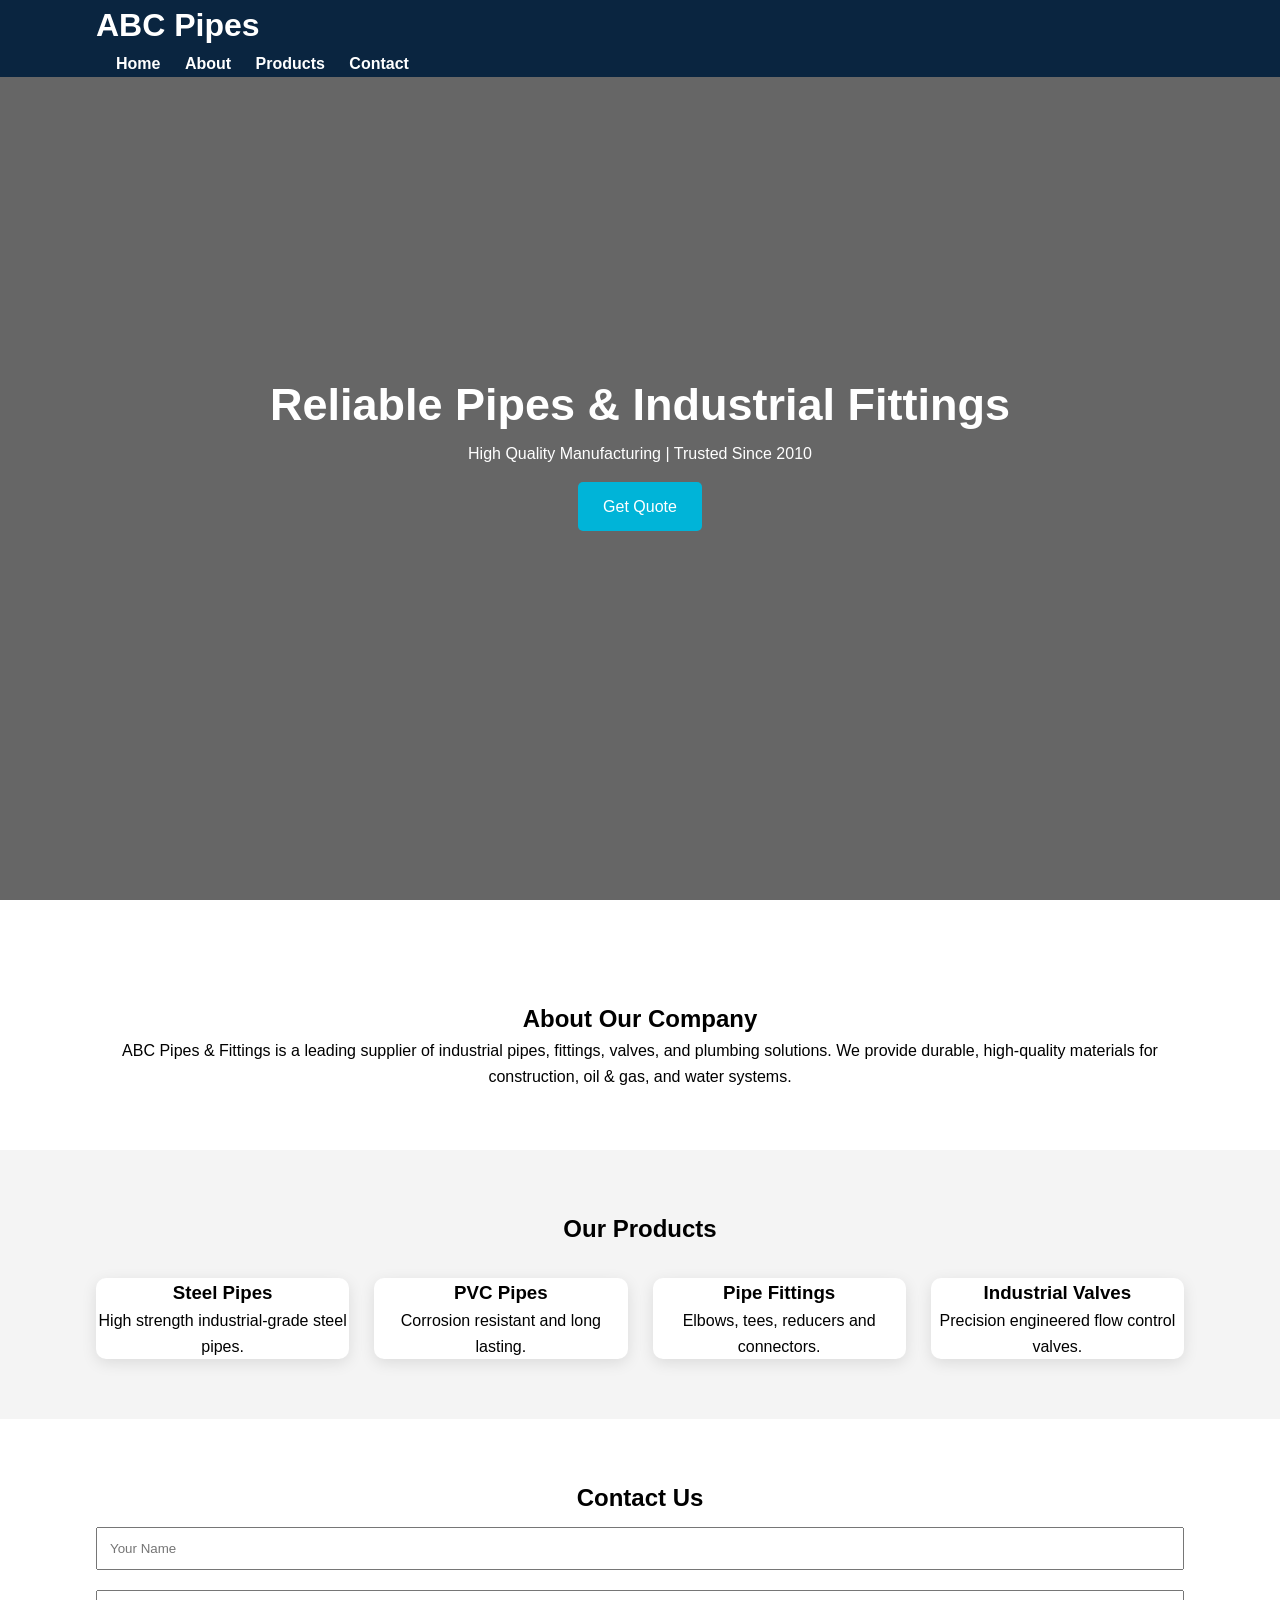
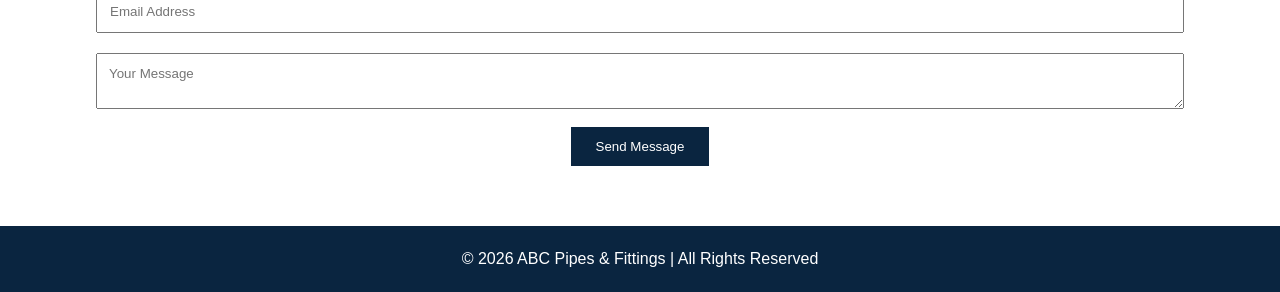
<file: front.html>
<!DOCTYPE html>
<html lang="en">
<head>
    <meta charset="UTF-8">
    <meta name="viewport" content="width=device-width, initial-scale=1.0">
    <title>ABC Pipes & Fittings</title>
    <link rel="stylesheet" href="style.css">
</head>

<body>

<!-- NAVBAR -->
<header>
    <div class="container">
        <h1 class="logo">ABC Pipes</h1>
        <nav>
            <a href="#">Home</a>
            <a href="#about">About</a>
            <a href="#products">Products</a>
            <a href="#contact">Contact</a>
        </nav>
    </div>
</header>

<!-- HERO SECTION -->
<section class="hero">
    <div class="hero-content">
        <h2>Reliable Pipes & Industrial Fittings</h2>
        <p>High Quality Manufacturing | Trusted Since 2010</p>
        <a href="#contact" class="btn">Get Quote</a>
    </div>
</section>

<!-- ABOUT -->
<section id="about" class="about container">
    <h2>About Our Company</h2>
    <p>
        ABC Pipes & Fittings is a leading supplier of industrial pipes,
        fittings, valves, and plumbing solutions. We provide durable,
        high-quality materials for construction, oil & gas, and water systems.
    </p>
</section>

<!-- PRODUCTS -->
<section id="products" class="products">
    <h2>Our Products</h2>

    <div class="product-grid">

        <div class="card">
            <h3>Steel Pipes</h3>
            <p>High strength industrial-grade steel pipes.</p>
        </div>

        <div class="card">
            <h3>PVC Pipes</h3>
            <p>Corrosion resistant and long lasting.</p>
        </div>

        <div class="card">
            <h3>Pipe Fittings</h3>
            <p>Elbows, tees, reducers and connectors.</p>
        </div>

        <div class="card">
            <h3>Industrial Valves</h3>
            <p>Precision engineered flow control valves.</p>
        </div>

    </div>
</section>

<!-- CONTACT -->
<section id="contact" class="contact container">
    <h2>Contact Us</h2>

    <form>
        <input type="text" placeholder="Your Name" required>
        <input type="email" placeholder="Email Address" required>
        <textarea placeholder="Your Message"></textarea>
        <button type="submit">Send Message</button>
    </form>

</section>

<!-- FOOTER -->
<footer>
    <p>© 2026 ABC Pipes & Fittings | All Rights Reserved</p>
</footer>

</body>
</html>
</file>
<file: style.css>
*{
margin:0;
padding:0;
box-sizing:border-box;
font-family:Arial, Helvetica, sans-serif;
scroll-behavior:smooth;
}

body{
line-height:1.6;
}

/* NAVBAR */
header{
position:fixed;
width:100%;
background:#0a2540;
color:white;
z-index:1000;
}

.nav{
display:flex;
justify-content:space-between;
align-items:center;
padding:15px 0;
}

.container{
width:85%;
margin:auto;
}

nav a{
color:white;
margin-left:20px;
text-decoration:none;
font-weight:bold;
}

nav a:hover{
color:#00b4d8;
}

/* HERO */
.hero{
height:100vh;
background:linear-gradient(rgba(0,0,0,.6),rgba(0,0,0,.6)),
url("https://images.unsplash.com/photo-1581091226825-a6a2a5aee158");
background-size:cover;
background-position:center;
display:flex;
justify-content:center;
align-items:center;
color:white;
text-align:center;
}

.hero h2{
font-size:45px;
}

.btn{
background:#00b4d8;
padding:12px 25px;
color:white;
text-decoration:none;
border-radius:5px;
display:inline-block;
margin-top:15px;
}

/* ABOUT */
.about{
padding:100px 0 60px;
text-align:center;
}

/* PRODUCTS */
.products{
background:#f4f4f4;
padding:60px 0;
text-align:center;
}

.product-grid{
display:grid;
grid-template-columns:repeat(auto-fit,minmax(250px,1fr));
gap:25px;
width:85%;
margin:auto;
margin-top:30px;
}

.card{
background:white;
border-radius:10px;
overflow:hidden;
box-shadow:0 4px 15px rgba(0,0,0,0.1);
transition:.4s;
}

.card img{
width:100%;
height:200px;
object-fit:cover;
}

.card:hover{
transform:translateY(-10px);
}

/* CONTACT */
.contact{
padding:60px 0;
text-align:center;
}

form input,
form textarea{
width:100%;
padding:12px;
margin:10px 0;
}

button{
background:#0a2540;
color:white;
border:none;
padding:12px 25px;
cursor:pointer;
}

/* FOOTER */
footer{
background:#0a2540;
color:white;
text-align:center;
padding:20px;
}

/* WHATSAPP */
.whatsapp{
position:fixed;
bottom:20px;
right:20px;
background:#25D366;
color:white;
font-size:28px;
padding:15px;
border-radius:50%;
text-decoration:none;
}

/* ANIMATION */
.reveal{
opacity:0;
transform:translateY(40px);
transition:all .8s ease;
}

.reveal.active{
opacity:1;
transform:translateY(0);
}

/* MOBILE */
@media(max-width:768px){
.hero h2{
font-size:28px;
}
}

/* WHATSAPP FLOAT BUTTON */
.whatsapp-float{
position:fixed;
width:60px;
height:60px;
bottom:20px;
right:20px;
background-color:#25D366;
border-radius:50%;
display:flex;
justify-content:center;
align-items:center;
box-shadow:0 4px 12px rgba(0,0,0,0.3);
z-index:999;
transition:0.3s;
}

.whatsapp-float img{
width:35px;
height:35px;
}

.whatsapp-float:hover{
transform:scale(1.1);
}
</file>
